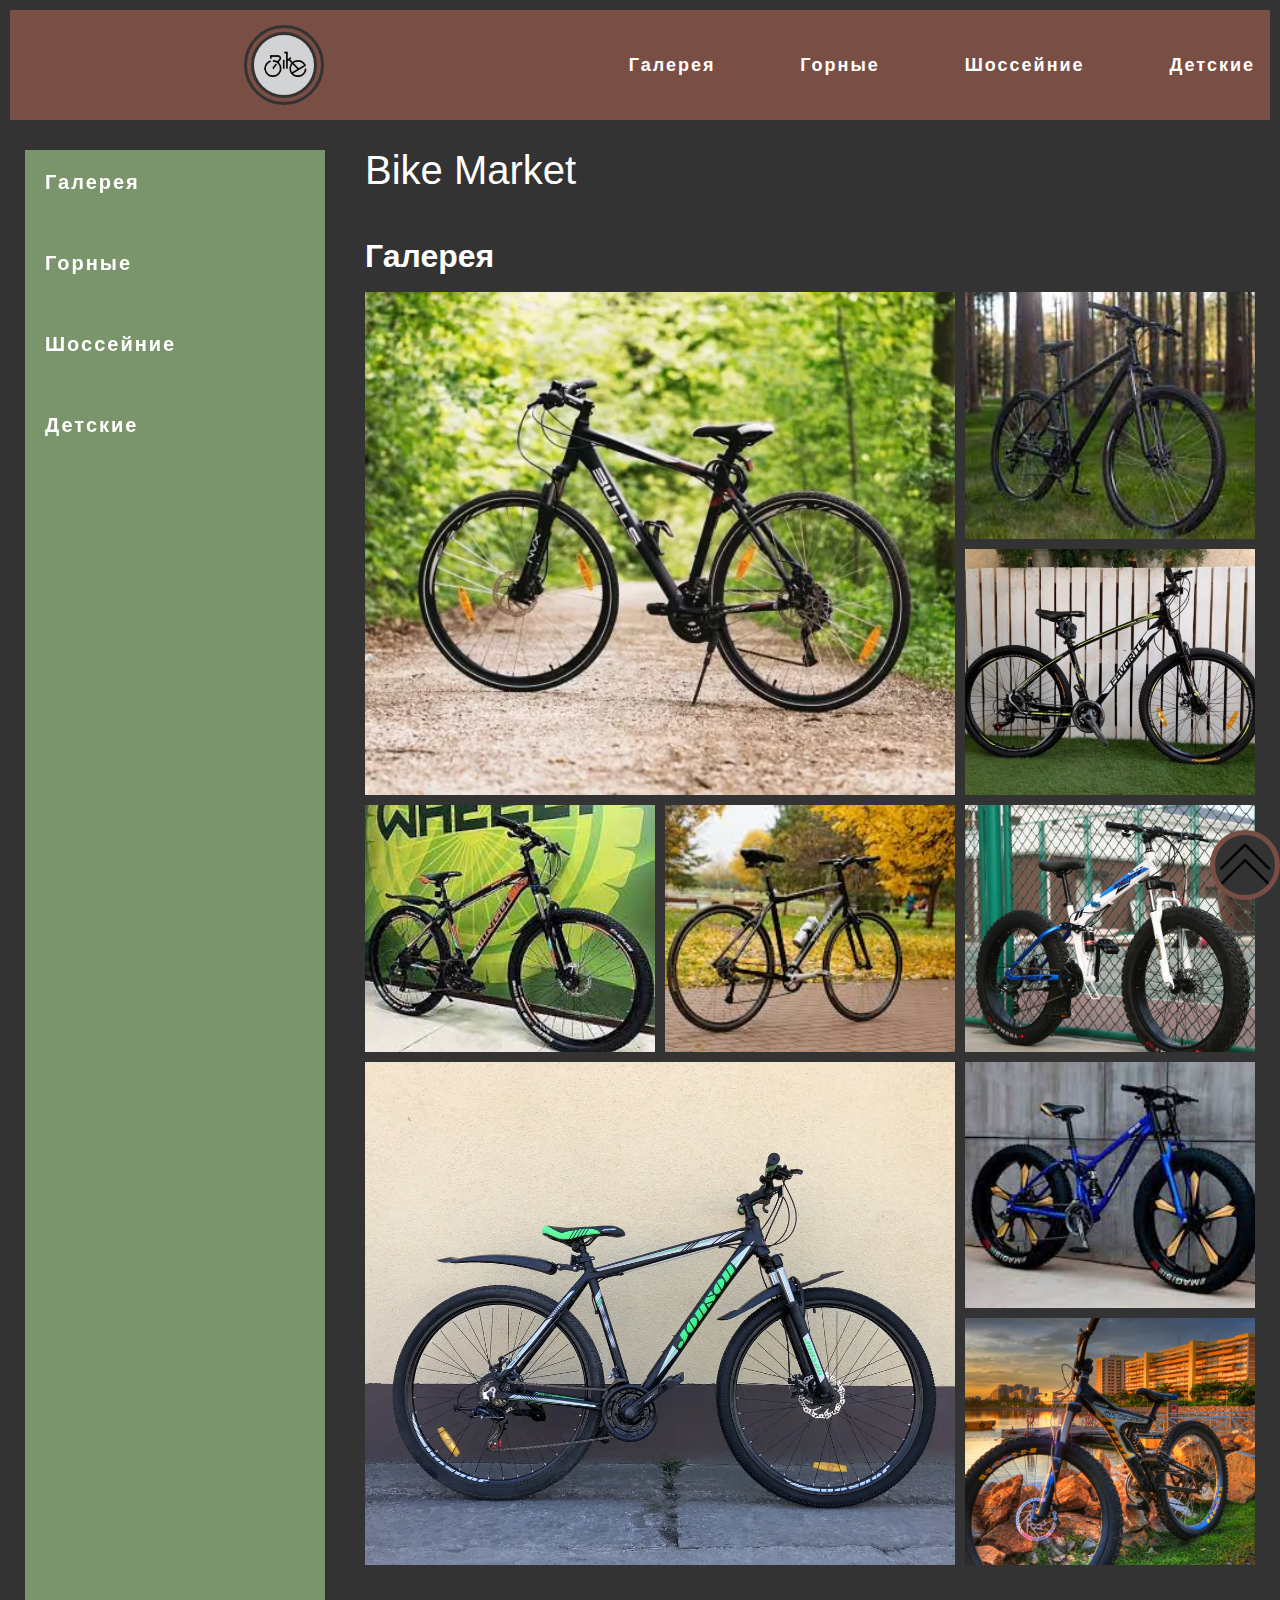
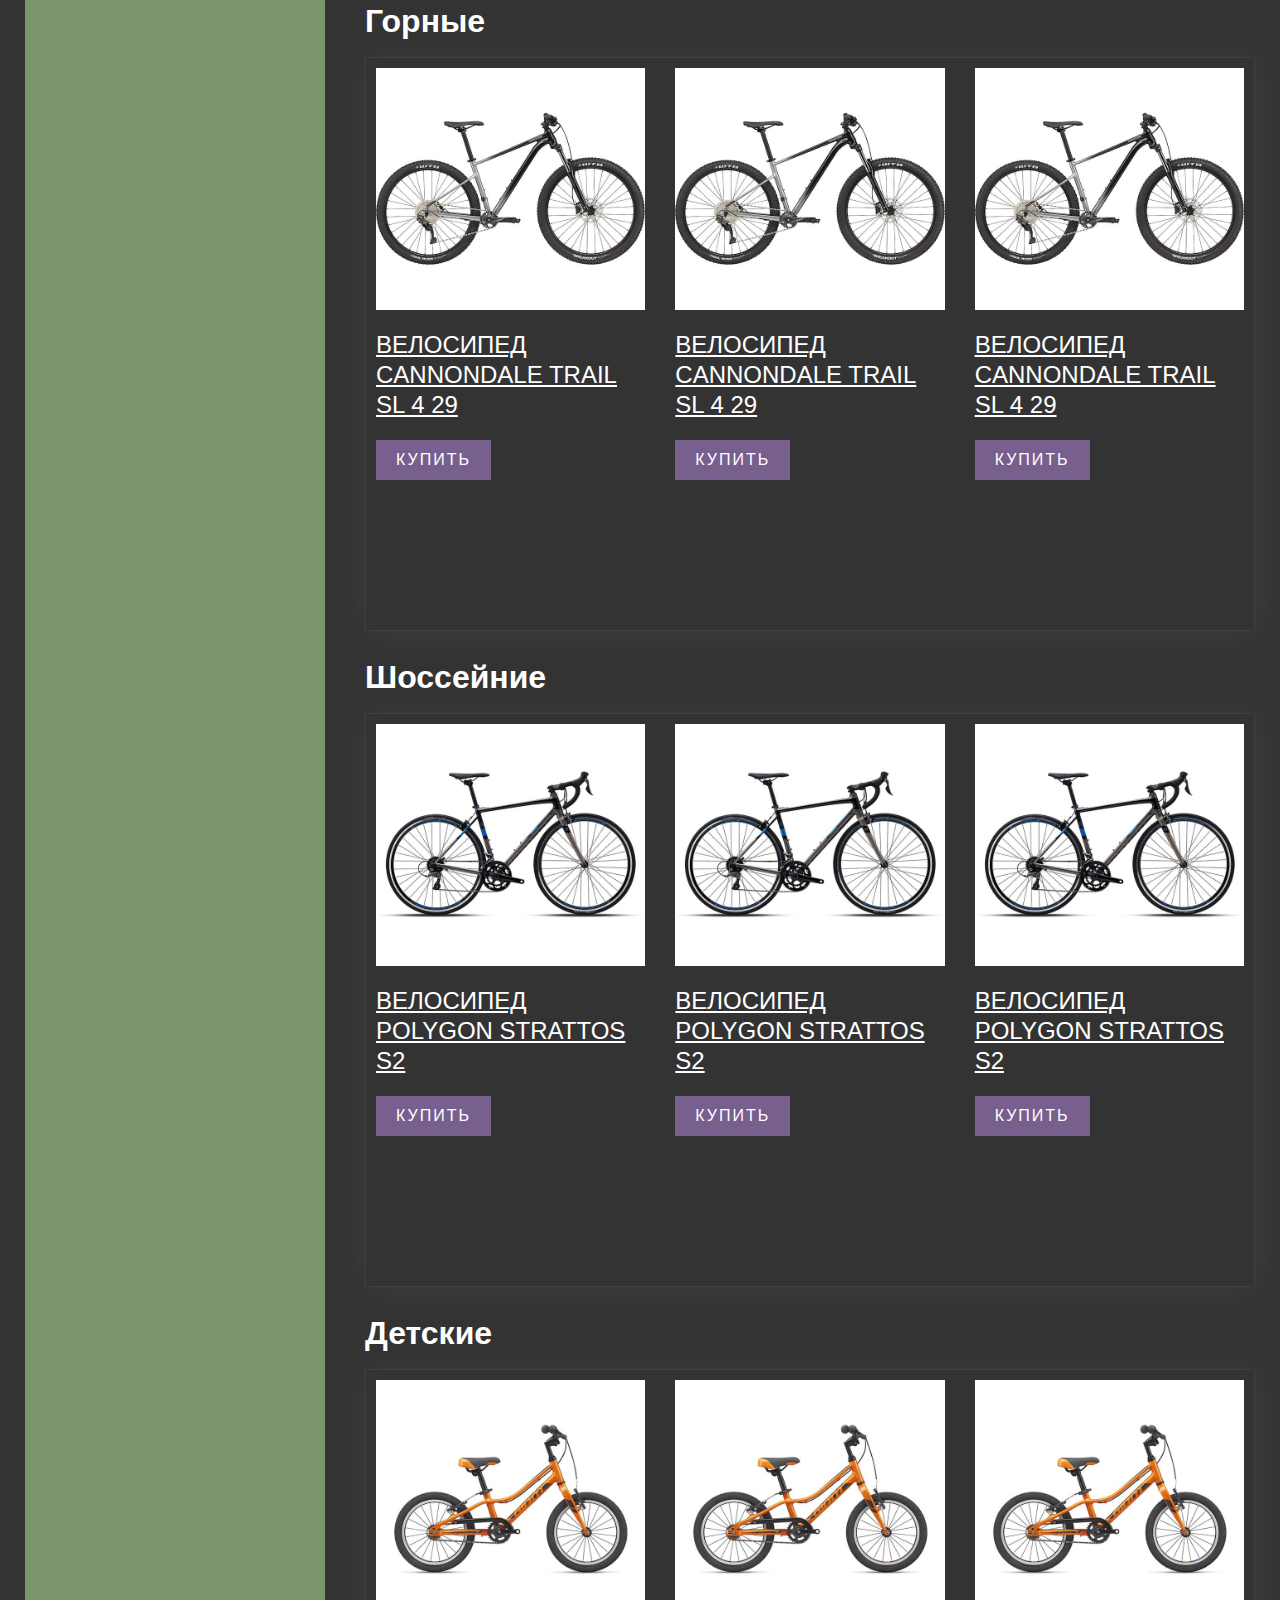
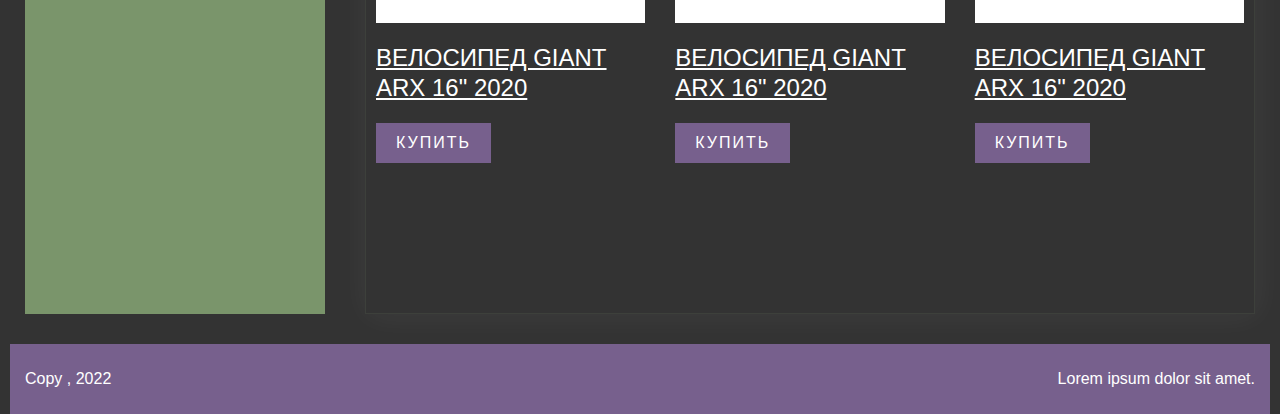
<file: index.html>
<html>
    <head>
    <link rel="stylesheet" href="css/style.css">
    <meta charset="UTF-8">
    <meta name="viewport" content="width=device-width, initial-scale=1">
    </head>
    <body>
        <div class="wrapper" id="header">
            <header class="header" >
                <div class="header__logo">
                <a href="index.html"><img src="imgs/logo.jpg" alt="" class="header__logo_img"></a>
                </div>
                <div class="header__burger-body">
                    <div class="header__burger">
                        <span></span>
                    </div>
                </div>
                <nav class="header__menu">

                    <ul class="header__list">
                        <li>
                            <a href="#gallery-block" class="header__link">Галерея</a>
                        </li>
                        <li>
                            <a href="#product-block-1" class="header__link">Горные</a>
                        </li>
                        <li>
                            <a href="#product-block-2" class="header__link">Шоссейние</a>
                        </li>
                        <li>
                            <a href="#product-block-3" class="header__link">Детские</a>
                        </li>
                    </ul>
                </nav>
            </header>
            <main class="main">
                <aside class="sidebar">
                    <nav class="sidebar__menu">
                        <ul class="sidebar__list">
                            <li>
                                <a href="#gallery-block" class="sidebar__link">Галерея</a>
                            </li>
                            <li>
                                <a href="#product-block-1" class="sidebar__link">Горные</a>
                            </li>
                            <li>
                                <a href="#product-block-2" class="sidebar__link">Шоссейние</a>
                            </li>
                            <li>
                                <a href="#product-block-3" class="sidebar__link">Детские</a>
                            </li>
                        </ul>
                    </nav>
                </aside>
                <section class="content">   
                    <h1 class="content__title">Bike Market</h1>
                    <section class="content__gallery gallery " id="gallery-block">
                        <h2 class="gallery__title">Галерея</h2>
                        <div class="gallery__items">
                            <div class="gallery__item gallery__item_big">
                                <img src="imgs/img-2.jpg" alt="">
                            </div>
                            <div class="gallery__item">
                                <img src="imgs/img-1.jpg" alt="">
                            </div>
                            <div class="gallery__item ">
                                <img src="imgs/img-3.jpg" alt="">
                            </div>
                            <div class="gallery__item">
                                <img src="imgs/img-4.jpg" alt="">
                            </div>
                            <div class="gallery__item ">
                                <img src="imgs/img-6.jpg" alt="">
                            </div>
                            <div class="gallery__item">
                                <img src="imgs/img-10.jpg" alt="">
                            </div>
                            <div class="gallery__item gallery__item_big">
                                <img src="imgs/img-5.jpg" alt="">
                            </div>
                            <div class="gallery__item">
                                <img src="imgs/img-9.jpg" alt="">
                            </div>
                            <div class="gallery__item">
                                <img src="imgs/img-8.jpg" alt="">
                            </div>
                        </div>
                    </section>
                    <section class="content__products products">
                        <h2 class="products__title" id="product-block-1">Горные</h2>
                        <div class="products__items">
                            <div class="products__item">
                                <a href="" class="products__image">
                                    <img src="imgs/product-1.jpg" alt="">
                                </a>
                                <a href="" class="products__name">ВЕЛОСИПЕД CANNONDALE TRAIL SL 4 29</a>
                                <a href="" class="products__button">Купить</a>
                            </div>
                            <div class="products__item">
                                <a href="" class="products__image">
                                    <img src="imgs/product-1.jpg" alt="">
                                </a>
                                <a href="" class="products__name">ВЕЛОСИПЕД CANNONDALE TRAIL SL 4 29</a>
                                <a href="" class="products__button">Купить</a>
                            </div>
                            <div class="products__item">
                                <a href="" class="products__image">
                                    <img src="imgs/product-1.jpg" alt="">
                                </a>
                                <a href="" class="products__name">ВЕЛОСИПЕД CANNONDALE TRAIL SL 4 29</a>
                                <a href="" class="products__button">Купить</a>
                            </div>
                        </div>
                        <h2 class="products__title" id="product-block-2">Шоссейние</h2>
                        <div class="products__items">
                            <div class="products__item">
                                <a href="" class="products__image">
                                    <img src="imgs/product-2.jpg" alt="">
                                </a>
                                <a href="" class="products__name">ВЕЛОСИПЕД POLYGON STRATTOS S2</a>
                                <a href="" class="products__button">Купить</a>
                            </div>
                            <div class="products__item">
                                <a href="" class="products__image">
                                    <img src="imgs/product-2.jpg" alt="">
                                </a>
                                <a href="" class="products__name">ВЕЛОСИПЕД POLYGON STRATTOS S2</a>
                                <a href="" class="products__button">Купить</a>
                            </div>
                            <div class="products__item">
                                <a href="" class="products__image">
                                    <img src="imgs/product-2.jpg" alt="">
                                </a>
                                <a href="" class="products__name">ВЕЛОСИПЕД POLYGON STRATTOS S2</a>
                                <a href="" class="products__button">Купить</a>
                            </div>
                            </div>
                        <h2 class="products__title" id="product-block-3">Детские</h2>
                        <div class="products__items">
                            <div class="products__item">
                                <a href="" class="products__image">
                                    <img src="imgs/product-3.jpg" alt="">
                                </a>
                                <a href="" class="products__name">ВЕЛОСИПЕД GIANT ARX 16" 2020</a>
                                <a href="" class="products__button">Купить</a>
                            </div>
                            <div class="products__item">
                                <a href="" class="products__image">
                                    <img src="imgs/product-3.jpg" alt="">
                                </a>
                                <a href="" class="products__name">ВЕЛОСИПЕД GIANT ARX 16" 2020</a>
                                <a href="" class="products__button">Купить</a>
                            </div>
                            <div class="products__item">
                                <a href="" class="products__image">
                                    <img src="imgs/product-3.jpg" alt="">
                                </a>
                                <a href="" class="products__name">ВЕЛОСИПЕД GIANT ARX 16" 2020</a>
                                <a href="" class="products__button">Купить</a>
                            </div>
                        </div>
                    </section>
                </section>
            </main>
            <div class="swipe">
                <div class="swipe__body">
                    <a href="#header" class="swipe__item"><img src="imgs/swipe.png" alt=""></a>
                </div>
            </div>
            <footer class="footer">
                <div class="footer__copy">
                    Copy , 2022
                </div>
                <div class="footer__text">Lorem ipsum dolor sit amet.</div>
            </footer>
        </div>
        <script src="js/jquery-3.4.1.min.js"></script>
        <script src="js/script.js"></script>
    </body>
</html>
</file>
<file: css/style.css>
* {
  padding: 0;
  margin: 0;
  border: 0;
}

*,
*:before,
*:after {
  -webkit-box-sizing: border-box;
  box-sizing: border-box;
}

:focus,
:active {
  outline: none;
}

a:focus,
a:active {
  outline: none;
}

nav,
footer,
header,
aside {
  display: block;
}

html,
body {
  height: 100%;
  width: 100%;
  font-size: 100%;
  line-height: 1;
  font-size: 14px;
  -ms-text-size-adjust: 100%;
  -moz-text-size-adjust: 100%;
  -webkit-text-size-adjust: 100%;
}

input,
button,
textarea {
  font-family: inherit;
}

input::-ms-clear {
  display: none;
}

button {
  cursor: pointer;
}

button::-moz-focus-inner {
  padding: 0;
  border: 0;
}

a,
a:visited {
  text-decoration: none;
}

a:hover {
  text-decoration: none;
}

ul li {
  list-style: none;
}

img {
  vertical-align: top;
}

h1,
h2,
h3,
h4,
h5,
h6 {
  font-size: inherit;
  font-weight: 400;
}

body {
  font-family: Arial, Helvetica, sans-serif;
  padding: 10px;
}

body {
  height: 100%;
  background-color: #333;
  font-family: Arial, "Helvetica Neue", Helvetica, sans-serif;
  color: #fff;
  font-size: 16px;
  line-height: 24px;
}

a {
  color: #794f45;
}

h1 {
  font-size: 40px;
  line-height: 1;
  margin: 0px 0px 50px 0px;
}

h2 {
  font-size: 32px;
  font-weight: 700;
  line-height: 1;
  margin: 30px 0px 20px 0px;
}

ul {
  list-style: none;
}

.wrapper {
  min-height: 100vh;
  display: -ms-grid;
  display: grid;
  -ms-grid-rows: minmax(100px, auto) 1fr minmax(70px, auto);
  -ms-grid-columns: 1fr;
      grid-template: minmax(100px, auto) 1fr minmax(70px, auto)/1fr;
      grid-template-areas: "header" "main" "footer";
}

.header {
  -ms-grid-row: 1;
  -ms-grid-column: 1;
  grid-area: header;
  padding: 15px;
  background-color: #794f45;
  -webkit-box-align: center;
      -ms-flex-align: center;
          align-items: center;
  display: -ms-grid;
  display: grid;
  grid-template: 1fr \ 1fr minmax(auto, 300px) minmax(auto, 1100px) 1fr;
}

.header__logo {
  -ms-grid-column: 2;
  -ms-grid-column-span: 1;
  grid-column: 2 / 3;
}

.header__logo_img {
  width: 80px;
  height: 80px;
  border-radius: 50%;
  border: double #333 10px;
}

.header__burger-body {
  display: none;
}

.header__menu {
  -ms-grid-column: 3;
  -ms-grid-column-span: 1;
  grid-column: 3 / 4;
}

.header__list {
  display: -ms-grid;
  display: grid;
  grid-auto-flow: column;
  justify-items: end;
}

.header__list li {
  margin: 0px 0px 0px 30px;
}

.header__link {
  color: #fff;
  font-size: 18px;
  font-weight: 600;
  letter-spacing: 2px;
}

.header__burger {
  display: none;
}

@media (max-width: 558px) {
  .header__logo {
    -ms-grid-column: 1;
    -ms-grid-column-span: 1;
    grid-column: 1 / 2;
  }
  .header__logo_img {
    width: 60px;
    height: 60px;
  }
  .header__menu.active {
    top: 120px;
  }
}

@media (max-width: 992px) {
  .header {
    position: fixed;
    width: 100%;
    z-index: 2;
  }
  .header__logo {
    -ms-grid-column: 1;
    -ms-grid-column-span: 1;
    grid-column: 1 / 2;
  }
  .header__list {
    display: block;
  }
  .header__list li {
    margin: 0px 0px 10px 0px;
  }
  .header__burger-body {
    position: relative;
    display: -ms-grid;
    display: grid;
    justify-items: end;
    -ms-grid-column: 2;
    -ms-grid-column-span: 1;
    grid-column: 2 / 3;
  }
  .header__menu {
    position: absolute;
    top: 90px;
    right: -450px;
    background-color: #794f45;
    min-width: 300px;
    padding: 30px;
    text-align: right;
    -webkit-transition: all 0.3s ease 0s;
    transition: all 0.3s ease 0s;
  }
  .header__menu.active {
    top: 90px;
    right: 10px;
  }
  .header__burger {
    width: 30px;
    display: -ms-grid;
    display: grid;
    -webkit-box-align: center;
        -ms-flex-align: center;
            align-items: center;
    -ms-grid-rows: (8px)[3];
    -ms-grid-columns: 1fr;
        grid-template: repeat(3, 8px)/1fr;
  }
  .header__burger:before {
    content: "";
    height: 3px;
    width: 30px;
    background-color: #fff;
    position: absolute;
    -webkit-transition: all 0.3s ease 0s;
    transition: all 0.3s ease 0s;
    top: 0px;
  }
  .header__burger:after {
    content: "";
    height: 3px;
    width: 30px;
    background-color: #fff;
    position: absolute;
    bottom: 2px;
    -webkit-transition: all 0.3s ease 0s;
    transition: all 0.3s ease 0s;
  }
  .header__burger span {
    justify-items: end;
    height: 3px;
    width: 30px;
    background-color: white;
    position: absolute;
    top: 9px;
    -webkit-transition: all 0.3s ease 0s;
    transition: all 0.3s ease 0s;
  }
  .header__burger.active:before {
    -webkit-transform: rotate(45deg);
            transform: rotate(45deg);
    top: 9px;
  }
  .header__burger.active:after {
    -webkit-transform: rotate(-45deg);
            transform: rotate(-45deg);
    bottom: 12px;
  }
  .header__burger.active span {
    -webkit-transform: scale(0);
            transform: scale(0);
    display: none;
  }
}

.main {
  padding: 30px 15px;
}

.sidebar {
  background-color: #7a956b;
  padding: 20px;
  margin: 0px 0px 30px 0px;
}

.sidebar__list {
  position: fixed;
}

.sidebar__list li {
  margin: 0px 0px 55px 0px;
}

.sidebar__link {
  color: #fff;
  font-size: 20px;
  font-weight: 600;
  letter-spacing: 2px;
}

@media (max-width: 992px) {
  .sidebar {
    display: none;
  }
}

.content__title {
  padding: 0px 0px 0px 0px;
}

.content__gallery {
  margin: 0px 0px 40px 0px;
}

@media (min-width: 992px) {
  .main {
    -ms-grid-row: 2;
    -ms-grid-column: 1;
    grid-area: main;
    display: -ms-grid;
    display: grid;
    -ms-grid-rows: 1fr;
    -ms-grid-columns: 1fr minmax(auto, 300px) minmax(auto, 1100px) 1fr;
        grid-template: 1fr/1fr minmax(auto, 300px) minmax(auto, 1100px) 1fr;
  }
  .sidebar {
    -ms-grid-row: 1;
    -ms-grid-column: 2;
    grid-area: 1 / 2;
    margin: 0;
  }
  .content {
    -ms-grid-column: 3;
    -ms-grid-column-span: 1;
    grid-column: 3 / 4;
    padding: 0px 0px 0px 40px;
  }
}

.gallery__items {
  display: -ms-grid;
  display: grid;
  gap: 10px;
  -ms-grid-columns: (minmax(250px, 1fr))[auto-fit];
      grid-template-columns: repeat(auto-fit, minmax(250px, 1fr));
}

.gallery__item {
  position: relative;
  padding: 0px 0px 85% 0px;
}

@media (min-width: 767px) {
  .gallery__item_big {
    grid-column: span 2;
    grid-row: span 2;
  }
}

.gallery__item img {
  position: absolute;
  top: 0;
  left: 0;
  width: 100%;
  height: 100%;
  -o-object-fit: cover;
     object-fit: cover;
}

.products__items {
  padding: 10px 10px 150px 10px;
  display: -ms-grid;
  display: grid;
  -ms-grid-columns: (minmax(250px, 1fr))[auto-fit];
      grid-template-columns: repeat(auto-fit, minmax(250px, 1fr));
  -webkit-column-gap: 30px;
          column-gap: 30px;
  row-gap: 50px;
  grid-auto-rows: 1fr;
  border: #7a956b23 solid 0.1px;
  -webkit-box-shadow: rgba(255, 255, 255, 0.055) 2px 2px 30px;
          box-shadow: rgba(255, 255, 255, 0.055) 2px 2px 30px;
}

.products__item {
  display: -ms-grid;
  display: grid;
  grid-auto-flow: row;
  -ms-grid-rows: auto 1fr minmax(40px, auto);
  -ms-grid-columns: 1fr;
      grid-template: auto 1fr minmax(40px, auto)/1fr;
}

.products__image {
  position: relative;
  padding: 0px 0px 90% 0px;
  margin: 0px 0px 20px 0px;
}

.products__image img {
  position: absolute;
  top: 0;
  left: 0;
  width: 100%;
  height: 100%;
  -o-object-fit: cover;
     object-fit: cover;
}

.products__name {
  font-size: 24px;
  color: fff;
  line-height: 30px;
  margin: 0px 0px 20px 0px;
  text-decoration: underline;
}

.products__button {
  color: #fff;
  text-transform: uppercase;
  letter-spacing: 2px;
  text-decoration: none;
  background-color: #77608d;
  line-height: 40px;
  -ms-grid-column-align: start;
      justify-self: start;
  padding: 0px 20px;
}

.footer {
  background-color: #77608d;
  display: -ms-grid;
  display: grid;
  -ms-grid-row: 3;
  -ms-grid-column: 1;
  grid-area: footer;
  padding: 15px;
  -ms-grid-rows: 1fr;
  -ms-grid-columns: 1fr minmax(auto, 300px) minmax(auto, 1100px) 1fr;
      grid-template: 1fr/1fr minmax(auto, 300px) minmax(auto, 1100px) 1fr;
  -webkit-box-align: center;
      -ms-flex-align: center;
          align-items: center;
}

@media (min-width: 550px) {
  .footer__copy {
    -ms-grid-column: 2;
    -ms-grid-column-span: 1;
    grid-column: 2 / 3;
  }
  .footer__text {
    text-align: right;
    -ms-grid-column: 3;
    -ms-grid-column-span: 1;
    grid-column: 3 / 4;
  }
}

@media (max-width: 550px) {
  .footer .footer {
    -ms-grid-rows: 1fr 1fr;
    -ms-grid-columns: 1fr;
        grid-template: 1fr 1fr / 1fr;
    text-align: center;
  }
  .footer__copy {
    -webkit-box-ordinal-group: 3;
        -ms-flex-order: 2;
            order: 2;
  }
  .footer__text {
    -webkit-box-ordinal-group: 2;
        -ms-flex-order: 1;
            order: 1;
  }
}

.swipe {
  position: fixed;
  bottom: 0;
  right: 0;
}

.swipe__item {
  text-decoration: none;
}

.swipe__item:active {
  text-decoration: none;
}

.swipe__item img {
  border: #794f45 solid 5px;
  background-color: #333;
  border-radius: 50%;
  height: 70px;
  width: 70px;
}

@media (max-width: 500px) {
  .swipe__item img {
    height: 50px;
    width: 50px;
  }
}

@media (max-width: 992px) {
  .content__title {
    padding: 150px 0px 0px 0px;
  }
  body.lock {
    overflow: hidden;
  }
}
</file>
